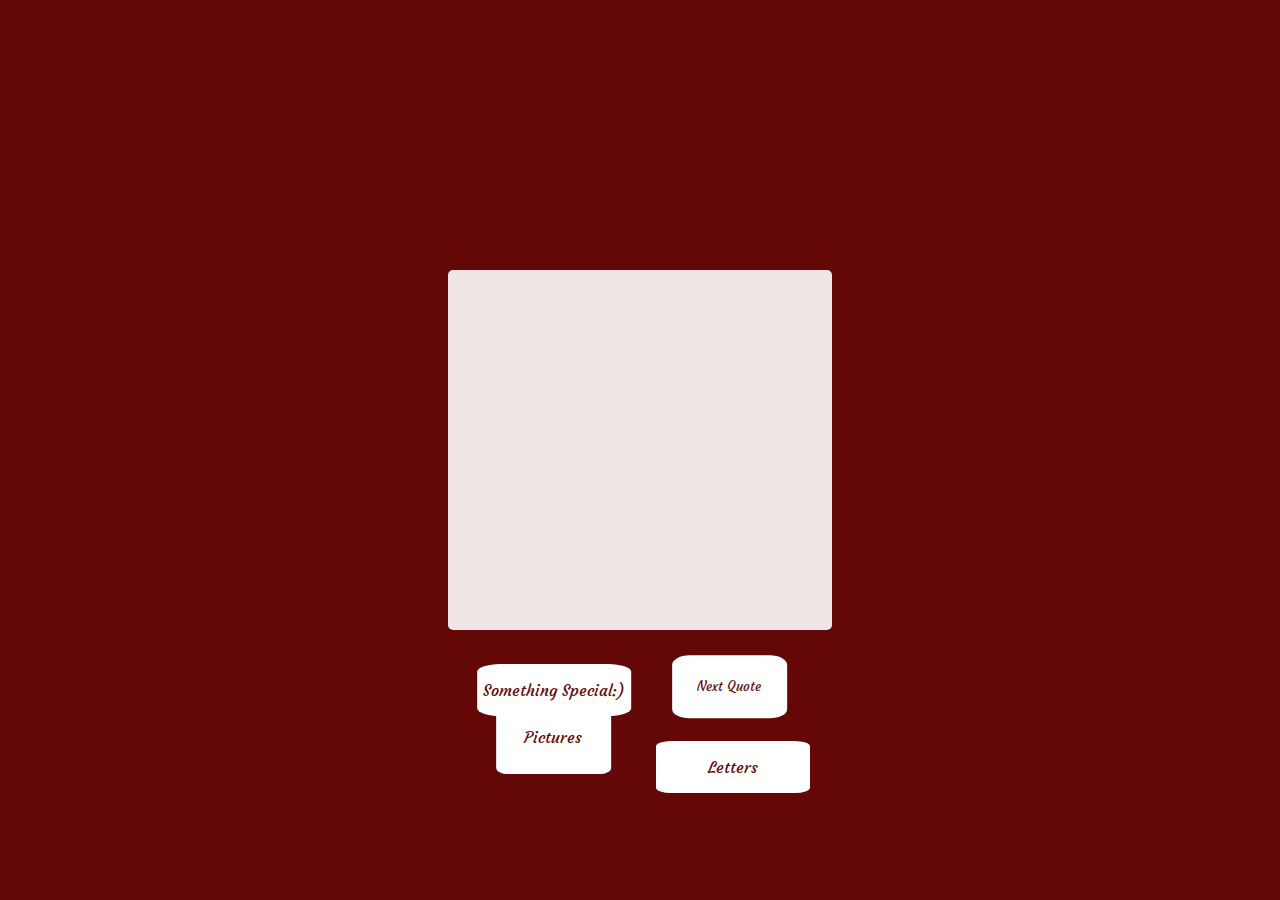
<file: index.html>
<!DOCTYPE html>
<html>
<head>
    <link rel="stylesheet" type="text/css" href="style.css" />
    <meta name="viewport" content="width=device-width, initial-scale=1.0">
    <meta http-equiv="Content-Type" content="text/html; charset=utf-8">
    <title>Roxana&Antonio</title>
</head>
<body>
    <div class="content">
        <div id="wrapper">
            <div id="quoteDisplay"></div>
        </div>
    </div>
    <div class="bloc">
        <button onclick="newQuote()">
            <p>Next Quote</p>
        </button>
    </div>
    <div class="bloc2">
        <a href="pg2.html">
            <p>Pictures</p>
        </a>
    </div>
    <div class="bloc3">
        <a href="pg3.html">
            <p>Something Special:)</p>
        </a>
    </div>
    <div class="bloc4">
        <a href="pg4.html">
            <p>Letters</p>
        </a>
    </div>
    <script src="more.js"></script>
</body>
</html>
</file>
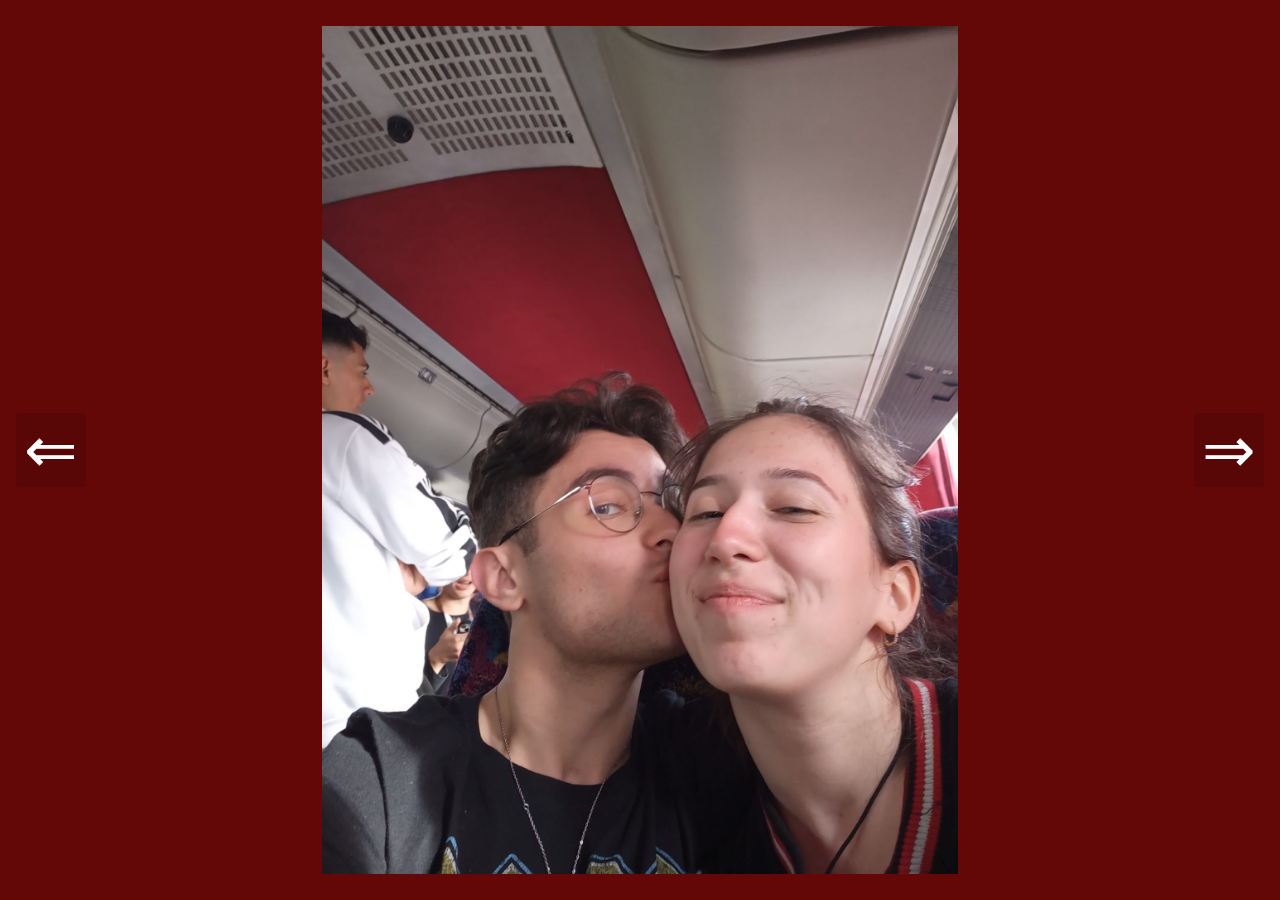
<file: pg2.html>
<!DOCTYPE html>
<html>
<head>
    <link rel="stylesheet" type="text/css" href="style.css" />
    <meta name="viewport" content="width=device-width, initial-scale=1.0">
    <meta http-equiv="Content-Type" content="text/html; charset=utf-8">
    <title>Us</title>
    <style>
        *, *::before, *::after{
            box-sizing: border-box;
        }
        body{
            margin:0;
        }
    </style>
</head>
<body>
    <section aria-label="Newest Photos">
        <div class="carousel" data-carousel>
            <button class="carousel-button prev" data-carousel-button="prev">&#8656;</button>
            <button class="carousel-button next"  data-carousel-button="next">&#8658;</button>
            <ul data-slides>
                <li class="slide" data-active>
                    <img src="1.jpeg" alt="Image 1">
                </li>
                <li class="slide">
                    <img src="2.jpeg" alt="Image 2">
                </li>
                <li class="slide">
                    <img src="3.jpeg" alt="Image 3">
                </li>
                <li class="slide">
                    <img src="4.jpeg" alt="Image 4">
                </li>
                <li class="slide">
                    <img src="5.jpeg" alt="Image 5">
                </li>
                <li class="slide">
                    <img src="6.jpeg" alt="Image 6">
                </li>
                <li class="slide">
                    <img src="7.jpeg" alt="Image 7">
                </li>
                <li class="slide">
                    <img src="8.jpeg" alt="Image 8">
                </li>
                <li class="slide">
                    <img src="9.jpeg" alt="Image 9">
                </li>
                <li class="slide">
                    <img src="10.jpeg" alt="Image 10">
                </li>
                <li class="slide">
                    <img src="11.jpeg" alt="Image 11">
                </li>
                <li class="slide">
                    <img src="12.jpeg" alt="Image 12">
                </li>
                <li class="slide">
                    <img src="13.jpeg" alt="Image 13">
                </li>
                <li class="slide">
                    <img src="14.jpeg" alt="Image 14">
                </li>
                <li class="slide">
                    <img src="15.jpeg" alt="Image 15">
                </li>
                <li class="slide">
                    <img src="16.jpeg" alt="Image 16">
                </li>
                <li class="slide">
                    <img src="17.jpeg" alt="Image 17">
                </li>
                <li class="slide">
                    <img src="18.jpeg" alt="Image 18">
                </li>
                <li class="slide">
                    <img src="19.jpeg" alt="Image 19">
                </li>
                <li class="slide">
                    <img src="20.jpeg" alt="Image 20">
                </li>
                <li class="slide">
                    <img src="21.jpeg" alt="Image 21">
                </li>
                <li class="slide">
                    <img src="22.jpeg" alt="Image 22">
                </li>
                <li class="slide">
                    <img src="23.jpeg" alt="Image 23">
                </li>
                <li class="slide">
                    <img src="24.jpeg" alt="Image 24">
                </li>
                <li class="slide">
                    <img src="25.jpeg" alt="Image 25">
                </li>
                <li class="slide">
                    <img src="26.jpeg" alt="Image 26">
                </li>
                <li class="slide">
                    <img src="27.jpeg" alt="Image 27">
                </li>
                <li class="slide">
                    <img src="28.jpeg" alt="Image 27">
                </li>
                <li class="slide">
                    <img src="29.jpeg" alt="Image 27">
                </li>
                <li class="slide">
                    <img src="30.jpeg" alt="Image 27">
                </li>
                <li class="slide">
                    <img src="31.jpeg" alt="Image 27">
                </li>
                <li class="slide">
                    <img src="32.jpeg" alt="Image 27">
                </li>
                <li class="slide">
                    <img src="33.jpeg" alt="Image 27">
                </li>
                <li class="slide">
                    <img src="34.jpeg" alt="Image 27">
                </li>
                <li class="slide">
                    <img src="35.jpeg" alt="Image 27">
                </li>
                <li class="slide">
                    <img src="36.jpeg" alt="Image 27">
                </li>
                <li class="slide">
                    <img src="37.jpeg" alt="Image 27">
                </li>
                <li class="slide">
                    <img src="38.jpeg" alt="Image 27">
                </li>
                <li class="slide">
                    <img src="39.jpeg" alt="Image 27">
                </li>
                <li class="slide">
                    <img src="40.jpeg" alt="Image 27">
                </li>
            </ul>
        </div>
    </section>
    <script src="more.js"></script>
</body>




</html>
</file>
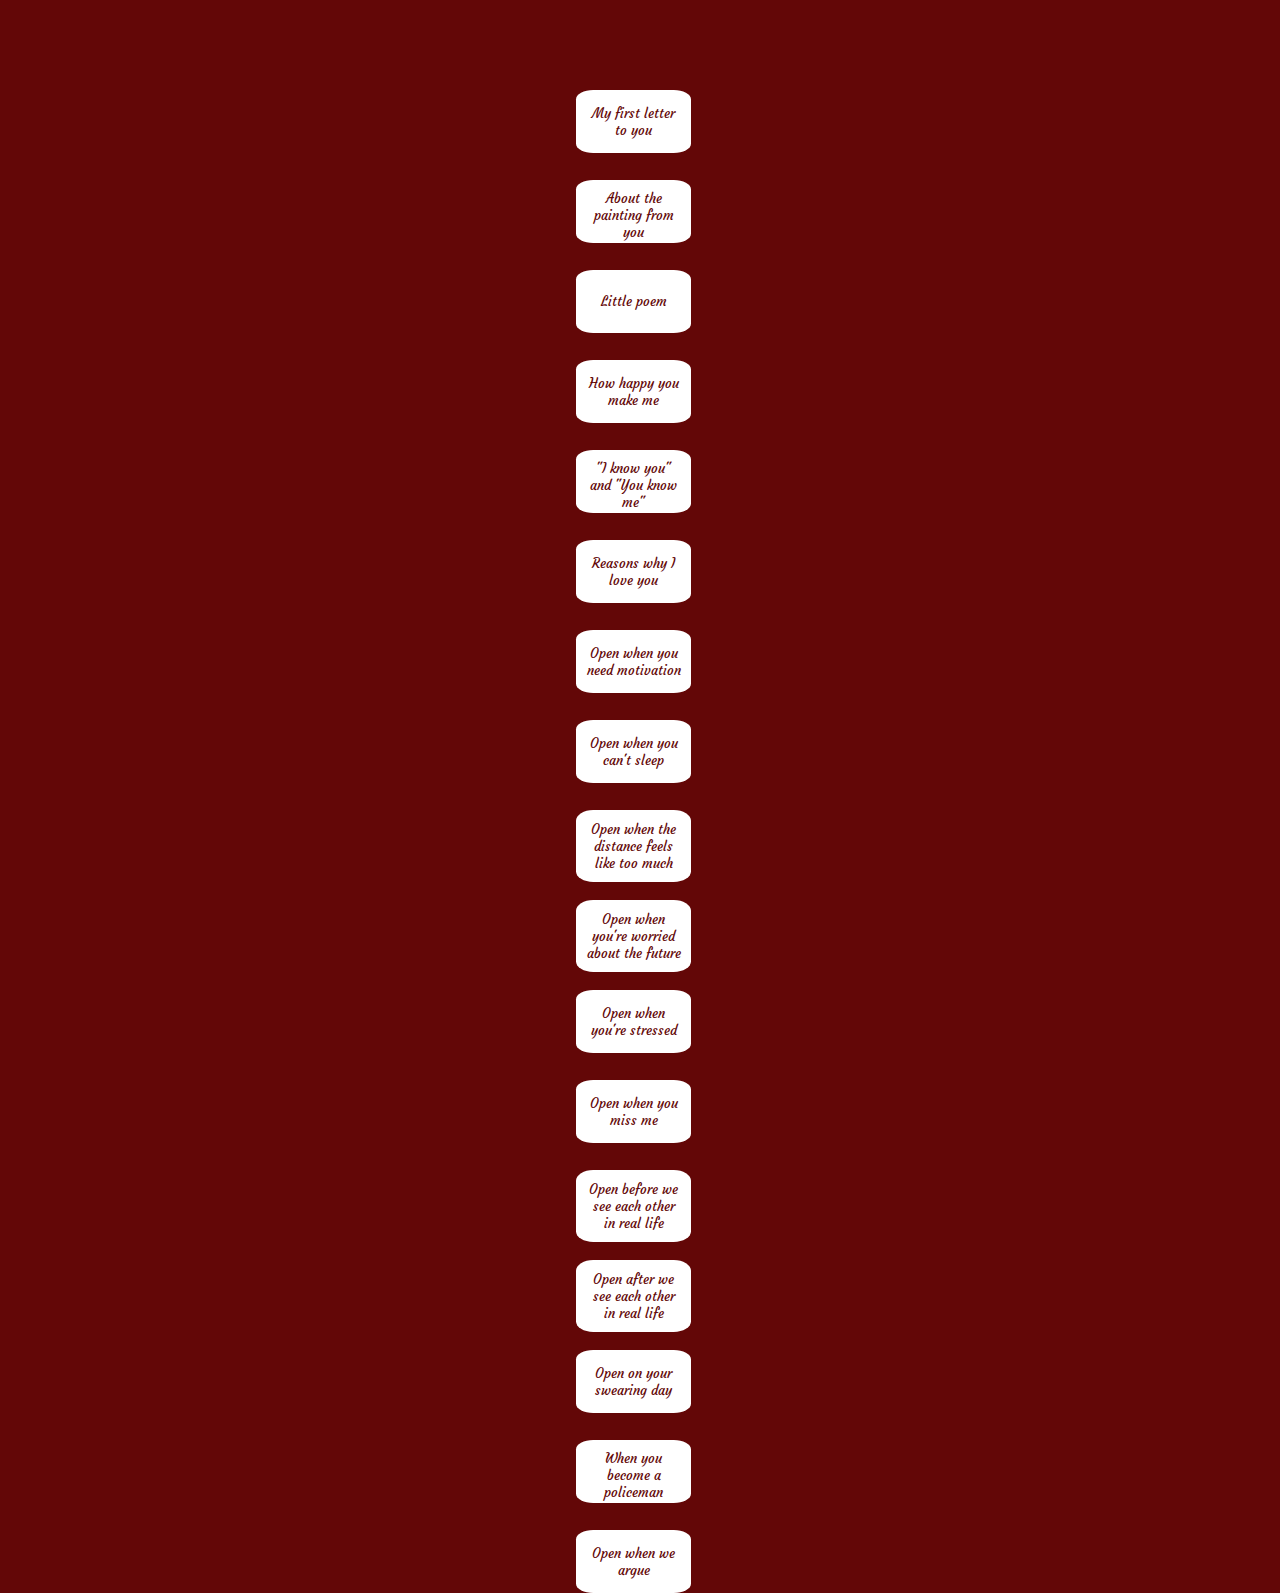
<file: pg4.html>
<!DOCTYPE html>
<html>
<head>
    <link rel="stylesheet" type="text/css" href="style.css" />
    <meta name="viewport" content="width=device-width, initial-scale=1.0">
    <meta http-equiv="Content-Type" content="text/html; charset=utf-8">
    <title>Letters</title>
    <style>
        .content {
            display: none; /* Hidden by default */
            background-color: #ffffff;
            opacity: 0.9;
            overflow: auto;
            width: 50%;
            height: 70%;
            padding: 20px;
            border-radius: 5px;
            position: absolute;
            top: 50%;   
            left: 50%;
            transform: translate(-50%, -50%);
            box-shadow: 0px 4px 6px rgba(0, 0, 0, 0.2);
            text-align: justify;
            z-index:3;
        }

        #wrapper {
            color: #630707;
            text-align: justify;
            font-family: Arial, sans-serif;
        }

        .close-btn {
            background-color: red;
            color: white;
            border: none;
            padding: 5px 10px;
            cursor: pointer;
            position: absolute;
            top: 10px;
            right: 10px;
            border-radius: 50%;
        }

        .button-container {
            display: flex;
            flex-wrap: wrap;
            gap: 10px;
            justify-content: center;
            margin-top: 20px;
        }

        button {
            padding: 10px;
            border: none;
            background-color: #630707;
            color: white;
            border-radius: 5px;
            cursor: pointer;
        }

        button:hover {
            background-color: #8a0c0c;
        }
    </style>
</head>
<body>

    <!-- Pop-up container -->
    <div class="content" id="popup">
        <button class="close-btn" onclick="closePopup()">X</button>
        <div id="wrapper">
            <div id="popupText"></div>
        </div>
    </div>

    <!-- Letter Buttons -->
    <div class="button-container">
        <button id="letter1Button" onclick="openLetter(1)">My first letter to you</button>
        <button id="letter2Button" onclick="openLetter(2)">About the painting from you</button>
        <button id="letter3Button" onclick="openLetter(3)">Little poem</button>
        <button id="letter4Button" onclick="openLetter(4)">How happy you make me</button>
        <button id="letter5Button" onclick="openLetter(5)">"I know you" and "You know me"</button>
        <button id="letter6Button" onclick="openLetter(6)">Reasons why I love you</button>
        <button id="letter7Button" onclick="openLetter(7)">Open when you need motivation</button>
        <button id="letter8Button" onclick="openLetter(8)">Open when you can't sleep</button>
        <button id="letter9Button" onclick="openLetter(9)">Open when the distance feels like too much</button>
        <button id="letter10Button" onclick="openLetter(10)">Open when you're worried about the future</button>
        <button id="letter11Button" onclick="openLetter(11)">Open when you're stressed</button>
        <button id="letter12Button" onclick="openLetter(12)">Open when you miss me</button>
        <button id="letter13Button" onclick="openLetter(13)">Open before we see each other in real life</button>
        <button id="letter14Button" onclick="openLetter(14)">Open after we see each other in real life</button>
        <button id="letter15Button" onclick="openLetter(15)">Open on your swearing day</button>
        <button id="letter16Button" onclick="openLetter(16)">When you become a policeman</button>
        <button id="letter17Button" onclick="openLetter(17)">Open when we argue</button>
    </div>

    <script src="more.js"></script>

</body>
</html>
</file>
<file: style.css>
@font-face{
	src: url("Courgette/Courgette-Regular.ttf");
	font-family: myFont;
}

body{
    background-color: #630707;
}

.content{
    background-color:#ffffff;
	opacity:0.9;
	overflow:auto;
	width: 20%;
	height: 65%;
	border-radius: 5px;
	position: absolute;
    top: 50%;
    left: 50%;
    transform: translate(-50%, -50%);
}

#wrapper{
    color:#630707;
    text-align: center;
    padding:0;
    position:absolute;
    top: 50%;
    left: 50%;
    transform: translate(-50%, -50%);
    font-family: myFont;
}

.bloc button{
    position: absolute;
    border-radius: 15%;
    width: 9%;
    height:7%;
    top: 77.35%;
    margin-left: -5%;
    outline: none;
    border: none;
    background-color: #ffffff;
}

.bloc p{
    font-family: myFont;
    padding: 2%;
    color:#630707;
}

.bloc2{
    position: absolute;
    border-radius: 10%;
    width: 9%;
    height:7%;
    margin-top: 5%;
    margin-left:7.75%;
    outline: none;
    border: none;
    background-color: #ffffff;
}

.bloc2 a{
    text-decoration: none;
    font-family: myFont;
    text-decoration: none;
    text-align: center;
    padding: 0;
    color:#630707;
}

.bloc3{
    position: absolute;
    border-radius: 15%;
    width: 12%;
    height:auto;
    top: 72%;
    margin-left: -7.35%;
    outline: none;
    border: none;
    background-color: #ffffff;
}

.bloc3 a{
    text-decoration: none;
    font-family: myFont;
    text-align: center;
    padding: 0;
    color:#630707;
}
.bloc4{
    position: absolute;
    border-radius: 10%;
    width: 12%;
    height:auto;
    top: 82.37%;
    left:51.25%;
    outline: none;
    border: none;
    background-color: #ffffff;
}

.bloc4 a{
    text-decoration: none;
    font-family: myFont;
    text-align: center;
    padding: 0;
    color:#630707;
}

#letter1Button{
    position: absolute;
    border-radius: 15%;
    width: 9%;
    height:7%;
    top: 10%;
    left:45%;
    outline: none;
    border: none;
    background-color: #ffffff;
    font-family: myFont;
    color:#630707;
}

#letter2Button{
    position: absolute;
    border-radius: 15%;
    width: 9%;
    height:7%;
    top: 20%;
    left:45%;
    outline: none;
    border: none;
    background-color: #ffffff;
    font-family: myFont;
    color:#630707;
}

#letter3Button{
    position: absolute;
    border-radius: 15%;
    width: 9%;
    height:7%;
    top: 30%;
    left:45%;
    outline: none;
    border: none;
    background-color: #ffffff;
    font-family: myFont;
    color:#630707;
}

#letter4Button{
    position: absolute;
    border-radius: 15%;
    width: 9%;
    height:7%;
    top: 40%;
    left:45%;
    outline: none;
    border: none;
    background-color: #ffffff;
    font-family: myFont;
    color:#630707;
}

#letter5Button{
    position: absolute;
    border-radius: 15%;
    width: 9%;
    height:7%;
    top: 50%;
    left:45%;
    outline: none;
    border: none;
    background-color: #ffffff;
    font-family: myFont;
    color:#630707;
}

#letter6Button{
    position: absolute;
    border-radius: 15%;
    width: 9%;
    height:7%;
    top: 60%;
    left:45%;
    outline: none;
    border: none;
    background-color: #ffffff;
    font-family: myFont;
    color:#630707;
}

#letter7Button{
    position: absolute;
    border-radius: 15%;
    width: 9%;
    height:7%;
    top: 70%;
    left:45%;
    outline: none;
    border: none;
    background-color: #ffffff;
    font-family: myFont;
    color:#630707;
}

#letter8Button{
    position: absolute;
    border-radius: 15%;
    width: 9%;
    height:7%;
    top: 80%;
    left:45%;
    outline: none;
    border: none;
    background-color: #ffffff;
    font-family: myFont;
    color:#630707;
}

#letter9Button{
    position: absolute;
    border-radius: 15%;
    width: 9%;
    height:8%;
    top: 90%;
    left:45%;
    outline: none;
    border: none;
    background-color: #ffffff;
    font-family: myFont;
    color:#630707;
}

#letter10Button{
    position: absolute;
    border-radius: 15%;
    width: 9%;
    height:8%;
    top: 100%;
    left:45%;
    outline: none;
    border: none;
    background-color: #ffffff;
    font-family: myFont;
    color:#630707;
}


#letter11Button{
    position: absolute;
    border-radius: 15%;
    width: 9%;
    height:7%;
    top: 110%;
    left:45%;
    outline: none;
    border: none;
    background-color: #ffffff;
    font-family: myFont;
    color:#630707;
}

#letter12Button{
    position: absolute;
    border-radius: 15%;
    width: 9%;
    height:7%;
    top: 120%;
    left:45%;
    outline: none;
    border: none;
    background-color: #ffffff;
    font-family: myFont;
    color:#630707;
}
#letter13Button{
    position: absolute;
    border-radius: 15%;
    width: 9%;
    height:8%;
    top: 130%;
    left:45%;
    outline: none;
    border: none;
    background-color: #ffffff;
    font-family: myFont;
    color:#630707;
}
#letter14Button{
    position: absolute;
    border-radius: 15%;
    width: 9%;
    height:8%;
    top: 140%;
    left:45%;
    outline: none;
    border: none;
    background-color: #ffffff;
    font-family: myFont;
    color:#630707;
}

#letter15Button{
    position: absolute;
    border-radius: 15%;
    width: 9%;
    height:7%;
    top: 150%;
    left:45%;
    outline: none;
    border: none;
    background-color: #ffffff;
    font-family: myFont;
    color:#630707;
}
#letter16Button{
    position: absolute;
    border-radius: 15%;
    width: 9%;
    height:7%;
    top: 160%;
    left:45%;
    outline: none;
    border: none;
    background-color: #ffffff;
    font-family: myFont;
    color:#630707;
}

#letter17Button{
    position: absolute;
    border-radius: 15%;
    width: 9%;
    height:7%;
    top: 170%;
    left:45%;
    outline: none;
    border: none;
    background-color: #ffffff;
    font-family: myFont;
    color:#630707;
}

::-webkit-scrollbar{
    width:6px;
    background-color:#2e3033;
}

::-webkit-scrollbar-thumb{
    background:linear-gradient(transparent,#34443c);
    border-radius:6px;
}
::-webkit-scrollbar-thumb:hover{
    background:linear-gradient(transparent,#22232c);
}


/*slider*/
.carousel{
    width: 100vw;
    height:100vh;
    position:relative;
}
.carousel>ul{
    margin: 0;
    padding: 0%;
    list-style: none;
}
.slide{
    position:absolute;
    inset:0;
    opacity:0;
    transition: 200ms opacity ease-in-out;
    transition-delay: 200ms;
}
.slide>img{
    display:block;
    max-width: 100%;
    max-height: 100%;
    margin-left: auto;
    margin-right: auto;
    padding-top: 2%;
    padding-bottom: 2%;
}
.slide[data-active]{
    opacity: 1;
    z-index: 1;
    transition-delay: 0ms;
}
.carousel-button{
    position:absolute;
    background: none;
    border: none;
    font-size:4rem;
    top:50%;
    z-index:2;
    transform:translateY(-50%);
    color: rgba(255, 255, 255, 5);
    cursor: pointer;
    border-radius: .25rem;
    padding: 0 .5rem;
    background-color: rgba(0, 0, 0, .1);
}
.carousel-button:hover, .carousel-button:focus{
    color: white;
    background-color: rgba(0, 0, 0, .2);
}
.carousel-button:focus{
    outline: none;
}
.carousel-button.prev{
    left: 1rem;
}
.carousel-button.next{
    right: 1rem;
}

@media only screen and (max-width: 600px)
{
    .content{
        width: 50%;
	    height: 40%;
    }

    #wrapper{
        font-size: 14px;
    }

    .bloc button{
        left: 72%;
        transform: translate(-78%, -73%);
    }
    
    .bloc2{
        left: 34%;
        top: 77%;
        transform: translate(-78%, -73%);
    }

    .bloc3{
        left: 53%;
        top: 78%;
        transform: translate(-78%, -73%);
    }

    .slide>img{
        max-width: 100%;
        max-height: 100%;
        padding-top: 10%;
        top:5rem;
        bottom: 5rem;
    }

}

@media only screen and (min-width: 601px)
{
    .content{
        width: 50%;
	    height: 40%;
    }

    #wrapper{
        font-size: 19px;
    }

    .bloc button{
        left: 73.5%;
        transform: translate(-78%, -73.5%);
    }
    
    .bloc2{
        left: 30%;
        top: 77%;
        transform: translate(-78%, -73%);
    }

    .bloc3{
        left: 53%;
        top: 78%;
        transform: translate(-78%, -73%);
    }

    .slide>img{
        max-width: 100%;
        max-height: 100%;
        top :5rem;
        bottom: 5rem;
    }

}

@media only screen and (min-width: 768px)
{
    .content{
        width: 40%;
	    height: 40%;
    }

    #wrapper{
        font-size: 20px;
    }

    .bloc button{
        left: 69%;
        transform: translate(-78%, -69%);
    }

    .bloc2{
        left: 35%;
        top: 77%;
        transform: translate(-78%, -73%);
    }

    .bloc3{
        left: 53%;
        top: 78%;
        transform: translate(-78%, -73%);
    }

    .slide>img{
        max-width: 100%;
        max-height: 100%;
        top:5rem;
        bottom: 5rem;
    }
}

@media only screen and (min-width: 992px)
{
    .content{
        width: 30%;
	    height: 40%;
    }

    #wrapper{
        font-size: 22px;
    }

    .bloc button{
        left: 64%;
        transform: translate(-78%, -64%);
    }
    .bloc2{
        left: 40%;
        top: 77%;
        transform: translate(-78%, -73%);
    }
    .bloc3{
        left: 54%;
        top: 78%;
        transform: translate(-78%, -73%);
    }
}

@media only screen and (min-width: 1200px)
{
    .content{
        width: 30%;
	    height: 40%;
    }

    #wrapper{
        font-size: 25px;
    }

    .bloc button{
        left: 64.5%;
        transform: translate(-78%, -64.5%);
    }
    .slide>img{
        padding-top: 2%;
        padding-bottom: 2%;
    }
    .bloc2{
        left: 38%;
        top: 77%;
        transform: translate(-78%, -73%);
    }
}
</file>
